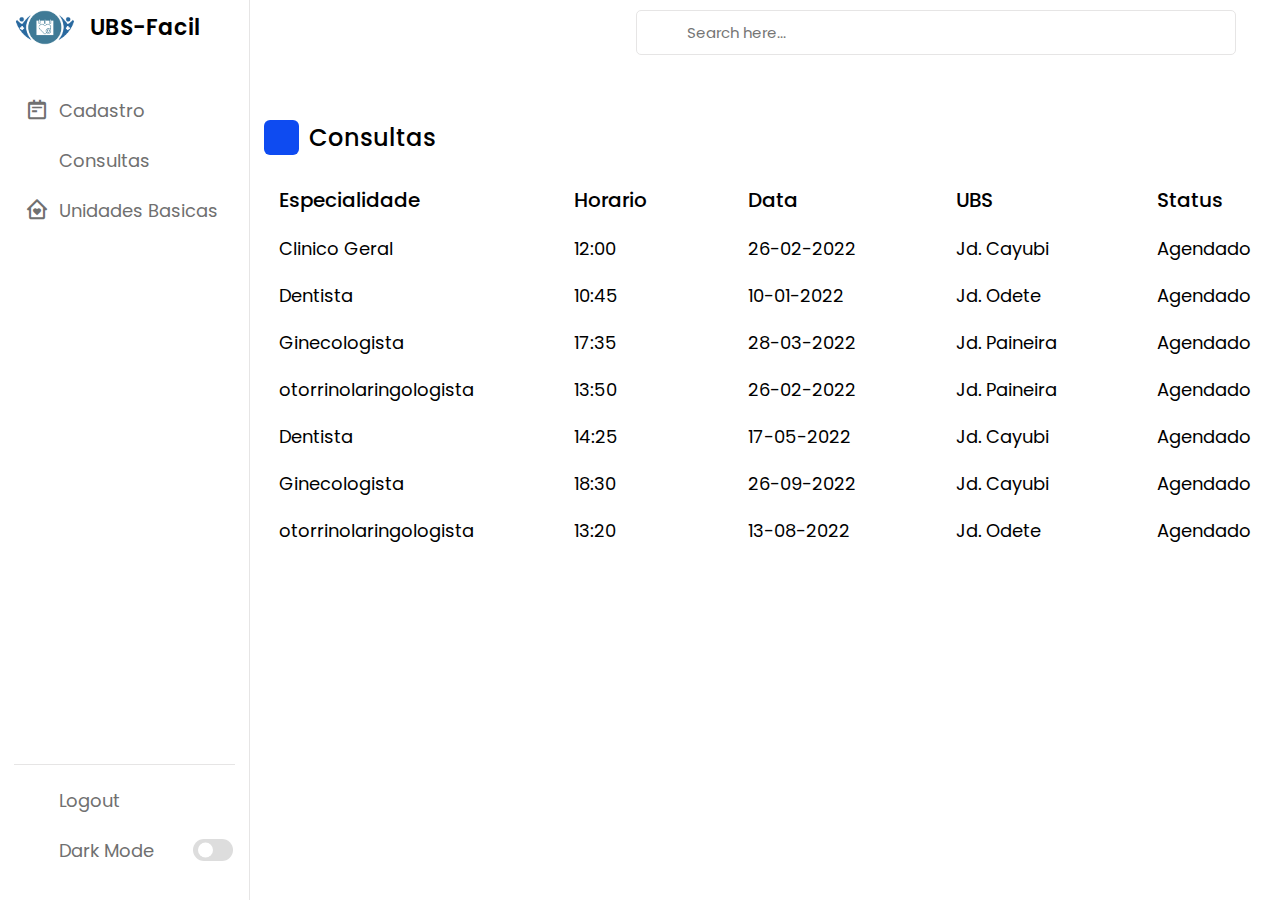
<file: src/pages/gerente_main/index.html>
<!DOCTYPE html>

<html lang="en">

<head>
    <meta charset="UTF-8">
    <meta http-equiv="X-UA-Compatible" content="IE=edge">
    <meta name="viewport" content="width=device-width, initial-scale=1.0">

    <link rel="stylesheet" href="index.css">

    <link href='https://unpkg.com/boxicons@2.1.2/css/boxicons.min.css' rel='stylesheet'>

    <link href="https://cdn.jsdelivr.net/npm/bootstrap@5.1.3/dist/css/bootstrap.min.css" rel="stylesheet"
        integrity="sha384-1BmE4kWBq78iYhFldvKuhfTAU6auU8tT94WrHftjDbrCEXSU1oBoqyl2QvZ6jIW3" crossorigin="anonymous">
    <link rel="stylesheet" href="https://unicons.iconscout.com/release/v4.0.0/css/line.css">


</head>

<body>
    <nav>
        <div class="logo-name">
            <div class="logo-image">
                <img src="../../resources/geral/logo.png" alt="">
            </div>

            <span class="logo_name">UBS-Facil</span>
        </div>

        <div class="menu-items">
            <ul class="nav-links">
                <li><a id="meuperfil" href="#">
                    <i class='bx bx-notepad'></i>
                        <span class="link-name">Cadastro</span>
                </a></li>
                <li><a id="consultas" href="#">
                        <i class="uil uil-files-landscapes"></i>
                        <span class="link-name">Consultas</span>
                </a></li>
                <li><a id="agendamento" href="#">
                    <i class='bx bx-home-heart'></i>
                        <span class="link-name">Unidades Basicas</span>
                </a></li>
            </ul>

            <ul class="logout-mode">
                <li><a href="#">
                        <i class="uil uil-signout"></i>
                        <span class="link-name">Logout</span>
                    </a></li>

                <li class="mode">
                    <a href="#">
                        <i class="uil uil-moon"></i>
                        <span class="link-name">Dark Mode</span>
                    </a>

                    <div class="mode-toggle">
                        <span class="switch"></span>
                    </div>
                </li>
            </ul>
        </div>
    </nav>

    <section class="dashboard">
        <div class="top">
            <i class="uil uil-bars sidebar-toggle"></i>

            <div class="search-box">
                <i class="uil uil-search"></i>
                <input type="text" placeholder="Search here...">
            </div>

        </div>


        <div  id="content_consultas" class="dash-content">

            <div class="activity">
                <div class="title">
                    <i class="uil uil-clock-three"></i>
                    <span class="text">Consultas</span>
                </div>

                <div class="activity-data">
                    <div class="data names">
                        <span class="data-title">Especialidade</span>
                        <span class="data-list">Clinico Geral</span>
                        <span class="data-list">Dentista</span>
                        <span class="data-list">Ginecologista</span>
                        <span class="data-list">otorrinolaringologista</span>
                        <span class="data-list">Dentista</span>
                        <span class="data-list">Ginecologista</span>
                        <span class="data-list">otorrinolaringologista</span>
                    </div>
                    <div class="data email">
                        <span class="data-title">Horario</span>
                        <span class="data-list">12:00</span>
                        <span class="data-list">10:45</span>
                        <span class="data-list">17:35</span>
                        <span class="data-list">13:50</span>
                        <span class="data-list">14:25</span>
                        <span class="data-list">18:30</span>
                        <span class="data-list">13:20</span>

                    </div>
                    <div class="data joined">
                        <span class="data-title">Data</span>
                        <span class="data-list">26-02-2022</span>
                        <span class="data-list">10-01-2022</span>
                        <span class="data-list">28-03-2022</span>
                        <span class="data-list">26-02-2022</span>
                        <span class="data-list">17-05-2022</span>
                        <span class="data-list">26-09-2022</span>
                        <span class="data-list">13-08-2022</span>

                    </div>
                    <div class="data type">
                        <span class="data-title">UBS</span>
                        <span class="data-list">Jd. Cayubi</span>
                        <span class="data-list">Jd. Odete</span>
                        <span class="data-list">Jd. Paineira</span>
                        <span class="data-list">Jd. Paineira</span>
                        <span class="data-list">Jd. Cayubi</span>
                        <span class="data-list">Jd. Cayubi</span>
                        <span class="data-list">Jd. Odete</span>
                    </div>
                    <div class="data status">
                        <span class="data-title">Status</span>
                        <span class="data-list">Agendado</span>
                        <span class="data-list">Agendado</span>
                        <span class="data-list">Agendado</span>
                        <span class="data-list">Agendado</span>
                        <span class="data-list">Agendado</span>
                        <span class="data-list">Agendado</span>
                        <span class="data-list">Agendado</span>
                    </div>
                </div>
            </div>
        </div>

        <div style="display:none;" id="my_profile" class="dash-content">
            <div class="contain">
                <div>
                    <form class="row g-3">
                        <div class="col-md-6">
                            <label for="inputEmail4" class="form-label">Nome</label>
                            <input type="text" class="form-control" id="nome">
                        </div>
                        <div class="col-md-6">
                            <label for="inputPassword4" class="form-label">Email</label>
                            <input type="email" class="form-control" placeholder="seu@email.com" id="email">
                        </div>
                        <div class="col-md-2">
                            <label for="inputPassword4" class="form-label">RG</label>
                            <input type="text" class="form-control" placeholder="28.579.944-7" id="rg">
                        </div>
                        <div class="col-md-2">
                            <label for="inputPassword4" class="form-label">Órgão Exped.:</label>
                            <input type="text" class="form-control" id="orgao_Exped">
                        </div>
                        <div class="col-md-2">
                            <label for="inputPassword4" class="form-label">CPF</label>
                            <input type="text" class="form-control" placeholder="072.285.850-70" id="CPF">
                        </div>
                        <div class="col-md-2">
                            <label for="inputPassword4" class="form-label">N° Cartão SUS:</label>
                            <input type="text" class="form-control" placeholder="251614964420002" id="sus">
                        </div>
                        <div class="col-md-4">
                            <label for="inputPassword4" class="form-label">Data de Nascimento:</label>
                            <input type="date" class="form-control" id="nascimento">
                        </div>

                        <div class="col-md-4">
                            <label for="sexo" class="form-label">Sexo</label>
                            <select id="sexo" class="form-select">
                                <option selected>Homem Cisgenero</option>
                                <option>Homem Transgenero</option>
                                <option>Mulher Cisgenero</option>
                                <option>Mulher Transgenero</option>
                            </select>
                        </div>
                        <div class="col-md-4">
                            <label for="inputPassword4" class="form-label"> Telefone:</label>
                            <input type="text" class="form-control" placeholder="(11) 93162-5157" id="telefone">
                        </div>
                        <div class="col-6">
                            <label for="inputAddress" class="form-label">Endereço</label>
                            <input type="text" class="form-control" id="inputAddress" placeholder="Rua Olavo Bilac">
                        </div>
                        <div class="col-3">
                            <label for="inputAddress" class="form-label">Nº</label>
                            <input type="text" class="form-control" id="inputAddressNumber" placeholder="217">
                        </div>
                        <div class="col-md-3">
                            <label for="inputCity" class="form-label">Cidade</label>
                            <input type="text" class="form-control" id="inputCity">
                        </div>
                        <div class="col-md-3">
                            <label for="inputCity" class="form-label">Bairro</label>
                            <input type="text" class="form-control" id="inputBairro">
                        </div>
                        <div class="col-md-4">
                            <label for="inputState" class="form-label">Estado</label>
                            <select id="inputState" class="form-select">
                                <option selected value="AC">Acre</option>
                                <option value="AL">Alagoas</option>
                                <option value="AP">Amapá</option>
                                <option value="AM">Amazonas</option>
                                <option value="BA">Bahia</option>
                                <option value="CE">Ceará</option>
                                <option value="DF">Distrito Federal</option>
                                <option value="ES">Espírito Santo</option>
                                <option value="GO">Goiás</option>
                                <option value="MA">Maranhão</option>
                                <option value="MT">Mato Grosso</option>
                                <option value="MS">Mato Grosso do Sul</option>
                                <option value="MG">Minas Gerais</option>
                                <option value="PA">Pará</option>
                                <option value="PB">Paraíba</option>
                                <option value="PR">Paraná</option>
                                <option value="PE">Pernambuco</option>
                                <option value="PI">Piauí</option>
                                <option value="RJ">Rio de Janeiro</option>
                                <option value="RN">Rio Grande do Norte</option>
                                <option value="RS">Rio Grande do Sul</option>
                                <option value="RO">Rondônia</option>
                                <option value="RR">Roraima</option>
                                <option value="SC">Santa Catarina</option>
                                <option value="SP">São Paulo</option>
                                <option value="SE">Sergipe</option>
                                <option value="TO">Tocantins</option>
                                <option value="EX">Estrangeiro</option>
                            </select>
                        </div>
                        <div class="col-md-2">
                            <label for="inputZip" class="form-label">Cep</label>
                            <input type="text" class="form-control" placeholder="17047-585" id="inputCEP">
                        </div>
                        <div class="col-12">
                            <button type="submit" class="btn btn-primary">Salvar</button>
                            <button id="change_pass" class="btn btn-primary">Alterar Senha</button>
                        </div>
                        <div class="col-md-3">
                            <label for="inputCity" class="form-label">Senha Antiga</label>
                            <input type="text" class="form-control" id="inputCity">
                        </div>
                        <div class="col-md-3">
                            <label for="inputCity" class="form-label">Nova Senha</label>
                            <input type="text" class="form-control" id="newPass">
                        </div>
                        <div class="col-md-3">
                            <label for="inputCity" class="form-label">Confirmar Senha</label>
                            <input type="text" class="form-control" id="newPass">
                        </div>
                    </form>
                </div>
            </div>
        </div>

        <div style="display:none;" id="content_agendamento" class="dash-content">
            <div class="contain">
                <div class="col-md-12">
                    <label for="especialidade" class="form-label">Selecione a especialidade:</label>
                    <select id="especialidade" class="form-select">
                        <option selected>Select</option>
                        <option>...</option>
                    </select>
                </div>
                <div class="col-md-12">
                    <label for="ubs" class="form-label">UBS Disponiveis:</label>
                    <select id="ubs" class="form-select">
                        <option selected>Select</option>
                        <option>...</option>
                    </select>
                </div>
                <div class="col-md-12">
                    <label for="data_agendamento" class="form-label">Data:</label>
                    <input type="date" class="form-control" id="data_agendamento">
                </div>
                <div class="col-md-12">
                    <label for="hora" class="form-label">Selecione o Horario:</label>
                    <select id="hora" class="form-select">
                        <option selected>Select</option>
                        <option>...</option>
                    </select>
                </div>
                <div class="col-12">
                    <button id="agendar" class="btn btn-primary">Agendar</button>
                </div>
            </div>
        </div>

    </section>


    <script src="index.js"></script>
</body>

</html>
</file>
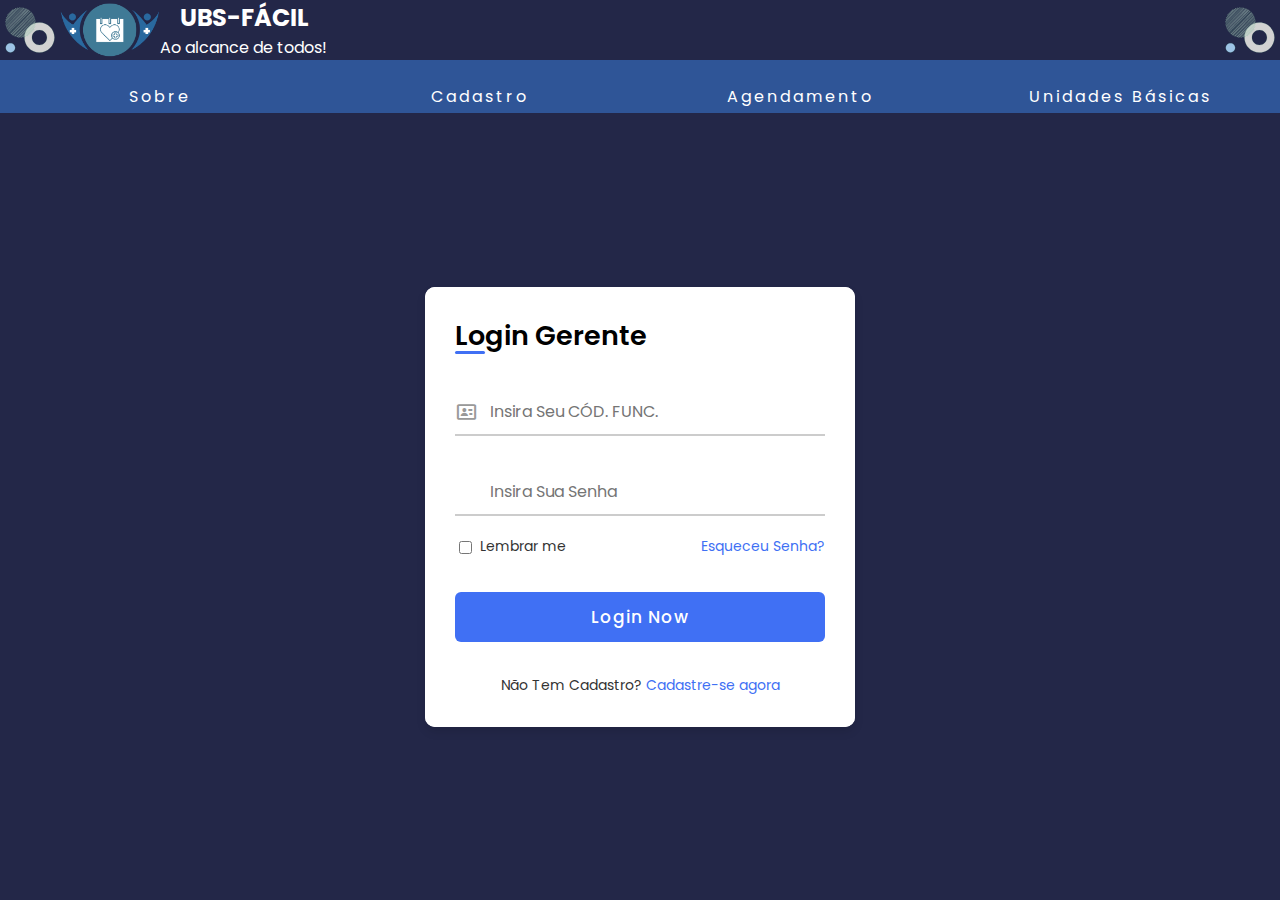
<file: src/pages/login_gerente/index.html>
<!DOCTYPE html>

<html lang="en">

<head>
    <meta charset="UTF-8">
    <meta http-equiv="X-UA-Compatible" content="IE=edge">
    <meta name="viewport" content="width=device-width, initial-scale=1.0">


    <link rel="stylesheet" href="https://unicons.iconscout.com/release/v4.0.0/css/line.css">
    <link href='https://unpkg.com/boxicons@2.1.2/css/boxicons.min.css' rel='stylesheet'>


    <link rel="stylesheet" href="index.css">


</head>

<body>
    <div class="header">
        <div class="logo_text">
            <img class="Decoration" id="left" src="../../resources/geral/imgCima.svg" alt="left">
            <img class="logo" src="../../resources/geral/logo.png" alt="Logo">
            <div class="text">
                <h2>UBS-FÁCIL</h2>
                <p>Ao alcance de todos!</p>
            </div>

            <img class="Decoration" id="right" src="../../resources/geral/imgCima.svg" alt="right">
        </div>
        <div class="nav_bar">
            <nav>
                <div class="nav-content">
                    <ul class="nav-links">
                        <li><a href="#">Sobre</a></li>
                        <li><a href="#">Cadastro</a></li>
                        <li><a href="#">Agendamento</a></li>
                        <li><a href="#">Unidades Básicas</a></li>
                    </ul>
                </div>
            </nav>
        </div>
    </div>
    <div class="body">
        <div class="container">
            <div class="forms">
                <div class="form login">
                    <span class="title">Login Gerente</span>

                    <form action="#">
                        <div class="input-field">
                            <input type="text" placeholder="Insira Seu CÓD. FUNC." required>
                            <i class='bx bx-id-card'></i>
                        </div>
                        <div class="input-field">
                            <input type="password" class="password" placeholder="Insira Sua Senha" required>
                            <i class="uil uil-lock icon"></i>
                            <i class="uil uil-eye-slash showHidePw"></i>
                        </div>

                        <div class="checkbox-text">
                            <div class="checkbox-content">
                                <input type="checkbox" id="logCheck">
                                <label for="logCheck" class="text">Lembrar me</label>
                            </div>

                            <a href="#" id="esqueceu_senha" class="text">Esqueceu Senha?</a>
                        </div>

                        <div class="input-field button">
                            <input type="button" value="Login Now">
                        </div>
                    </form>

                    <div class="login-signup">
                        <span class="text">Não Tem Cadastro?
                            <a href="#" class="text signup-link">Cadastre-se agora</a>
                        </span>
                    </div>
                </div>
                <div class="form signup">
                    <span class="title">Registration</span>

                    <form action="#">
                        <div class="input-field">
                            <input type="text" placeholder="Enter your name" required>
                            <i class="uil uil-user"></i>
                        </div>
                        <div class="input-field">
                            <input type="text" placeholder="Enter your email" required>
                            <i class="uil uil-envelope icon"></i>
                        </div>
                        <div class="input-field">
                            <input type="password" class="password" placeholder="Create a password" required>
                            <i class="uil uil-lock icon"></i>
                        </div>
                        <div class="input-field">
                            <input type="password" class="password" placeholder="Confirm a password" required>
                            <i class="uil uil-lock icon"></i>
                            <i class="uil uil-eye-slash showHidePw"></i>
                        </div>

                        <div class="checkbox-text">
                            <div class="checkbox-content">
                                <input type="checkbox" id="sigCheck">
                                <label for="sigCheck" class="text">Remember me</label>
                            </div>

                            <a href="#" class="text">Forgot password?</a>
                        </div>

                        <div class="input-field button">
                            <input type="button" value="Login Now">
                        </div>
                    </form>

                    <div class="login-signup">
                        <span class="text">Not a member?
                            <a href="#" class="text login-link">Signup now</a>
                        </span>
                    </div>
                </div>
            </div>
        </div>
    </div>









    <div id="modal_forgotPassword" class="modal_container">
        <div class="modal">
            <div style="display:flex; justify-content: space-around;">
                <h3>Esqueci a Senha</h3>
                <i id="close"class='bx bx-x'></i>
            </div>
            
            <form action="#">
                <div class="field">
                    <input type="text" required>
                    <label>CÓD. FUNC.</label>
                </div>
                <div class="field">
                    <input type="text" required>
                    <label>Email</label>
                </div>
                <div class="field">
                    <input type="submit" value="Enviar">
                </div>
            </form>

        </div>
    </div>

    <script src="index.js"></script>

</body>

</html>
</file>
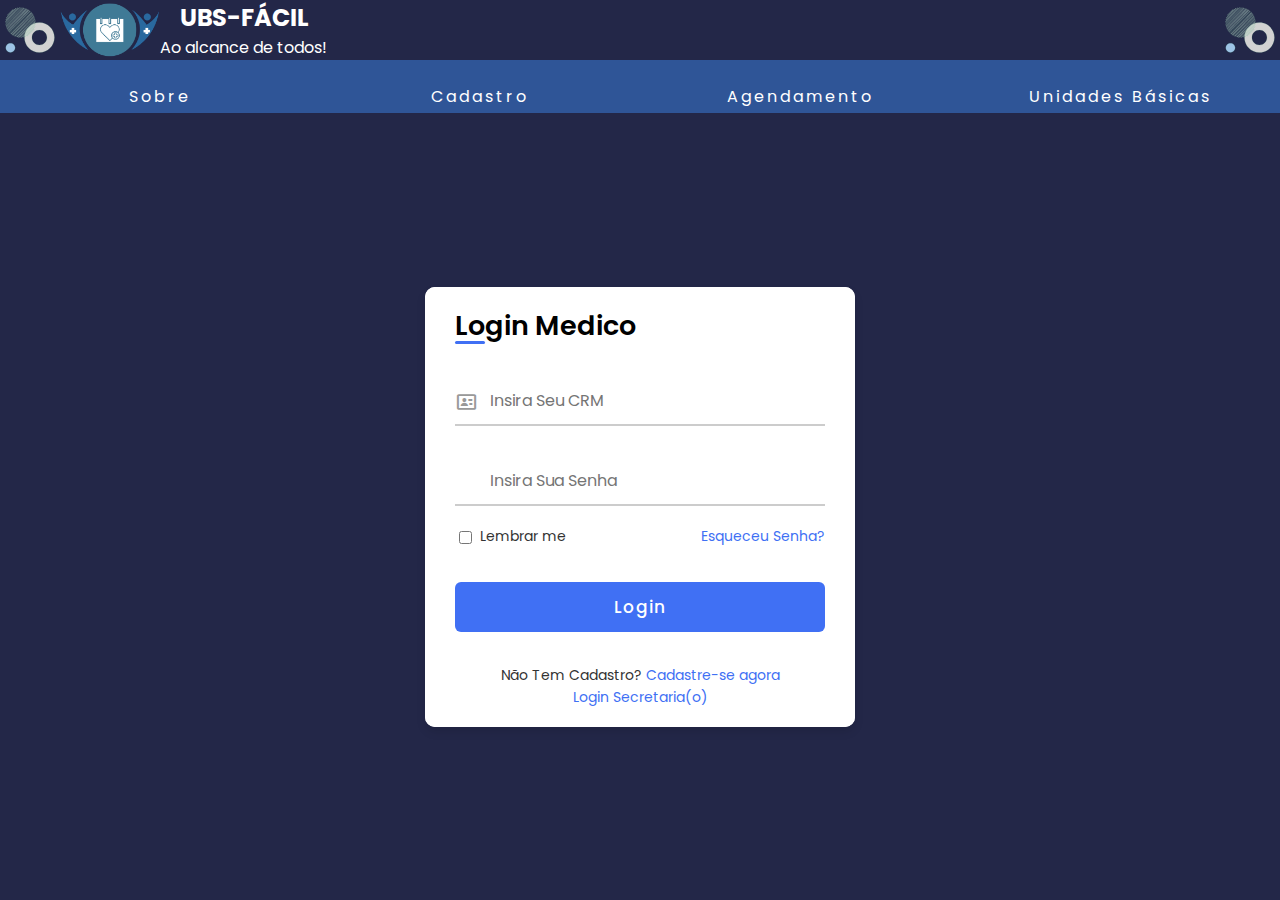
<file: src/pages/login_medico/index.html>
<!DOCTYPE html>

<html lang="en">

<head>
    <meta charset="UTF-8">
    <meta http-equiv="X-UA-Compatible" content="IE=edge">
    <meta name="viewport" content="width=device-width, initial-scale=1.0">


    <link rel="stylesheet" href="https://unicons.iconscout.com/release/v4.0.0/css/line.css">
    <link href='https://unpkg.com/boxicons@2.1.2/css/boxicons.min.css' rel='stylesheet'>


    <link rel="stylesheet" href="index.css">


</head>

<body>
    <div class="header">
        <div class="logo_text">
            <img class="Decoration" id="left" src="../../resources/geral/imgCima.svg" alt="left">
            <img class="logo" src="../../resources/geral/logo.png" alt="Logo">
            <div class="text">
                <h2>UBS-FÁCIL</h2>
                <p>Ao alcance de todos!</p>
            </div>

            <img class="Decoration" id="right" src="../../resources/geral/imgCima.svg" alt="right">
        </div>
        <div class="nav_bar">
            <nav>
                <div class="nav-content">
                    <ul class="nav-links">
                        <li><a href="#">Sobre</a></li>
                        <li><a href="#">Cadastro</a></li>
                        <li><a href="#">Agendamento</a></li>
                        <li><a href="#">Unidades Básicas</a></li>
                    </ul>
                </div>
            </nav>
        </div>
    </div>
    <div class="body">
        <div class="container">
            <div class="forms">
                <div class="form login">
                    <span class="title">Login Medico</span>
                    <form action="#">
                        <div class="input-field">
                            <input type="text" placeholder="Insira Seu CRM" required>
                            <i class='bx bx-id-card'></i>
                        </div>
                        <div class="input-field">
                            <input type="password" class="password" placeholder="Insira Sua Senha" required>
                            <i class="uil uil-lock icon"></i>
                            <i class="uil uil-eye-slash showHidePw"></i>
                        </div>

                        <div class="checkbox-text">
                            <div class="checkbox-content">
                                <input type="checkbox" id="logCheck">
                                <label for="logCheck" class="text">Lembrar me</label>
                            </div>

                            <a href="#" onclick="abrirModal('Digite Seu CRM')" class="text">Esqueceu Senha?</a>
                            
                        </div>

                        <div class="input-field button">
                            <input type="button" value="Login">
                        </div>
                    </form>

                    <div class="login-signup">
                        <span class="text">Não Tem Cadastro?
                            <a href="#" class="text signup-link">Cadastre-se agora</a>
                            <a href="#" id="secretary" class="text login-link change">Login Secretaria(o)</a>
                        </span>
                    </div>
                </div>
                <div class="form signup">
                    <span class="title">Login Secretaria(o)</span>
                    

                    <form action="#">
                        <div class="input-field">
                            <input type="text" placeholder="Insira Seu CÓD. FUNC." required>
                            <i class='bx bx-id-card'></i>
                        </div>
                        <div class="input-field">
                            <input type="password" class="password" placeholder="Insira Sua Senha" required>
                            <i class="uil uil-lock icon"></i>
                            <i class="uil uil-eye-slash showHidePw"></i>
                        </div>

                        <div class="checkbox-text">
                            <div class="checkbox-content">
                                <input type="checkbox" id="logCheck">
                                <label for="logCheck" class="text">Lembrar me</label>
                            </div>

                            <a href="#" onclick="abrirModal('Digite Seu CÓD. FUNC.')" class="text">Esqueceu Senha?</a>
                        </div>

                        <div class="input-field button">
                            <input type="button" value="Login">
                        </div>
                    </form>

                    <div class="login-signup">
                        <span class="text">Não Tem Cadastro?
                            <a href="#" class="text login-link">Cadastre-se agora</a>
                        </span>
                            <a href="#" id="medic" class="text login-link change">Login Medico(a)</a>
                    </div>
                </div>
            </div>
        </div>
    </div>




    <div id="modal_forgotPassword" class="modal_container">
        <div class="modal">
            <div style="display:flex; justify-content: space-around;">
                <h3>Esqueci a Senha</h3>
                <i id="close"class='bx bx-x'></i>
            </div>
            
            <form action="#">
                <div class="field">
                    <input type="text" required>
                    <label id="change"></label>
                </div>
                <div class="field">
                    <input type="text" required>
                    <label>Email</label>
                </div>
                <div class="field">
                    <input type="submit" value="Enviar">
                </div>
            </form>

        </div>
    </div>







    <script src="index.js"></script>

</body>

</html>
</file>
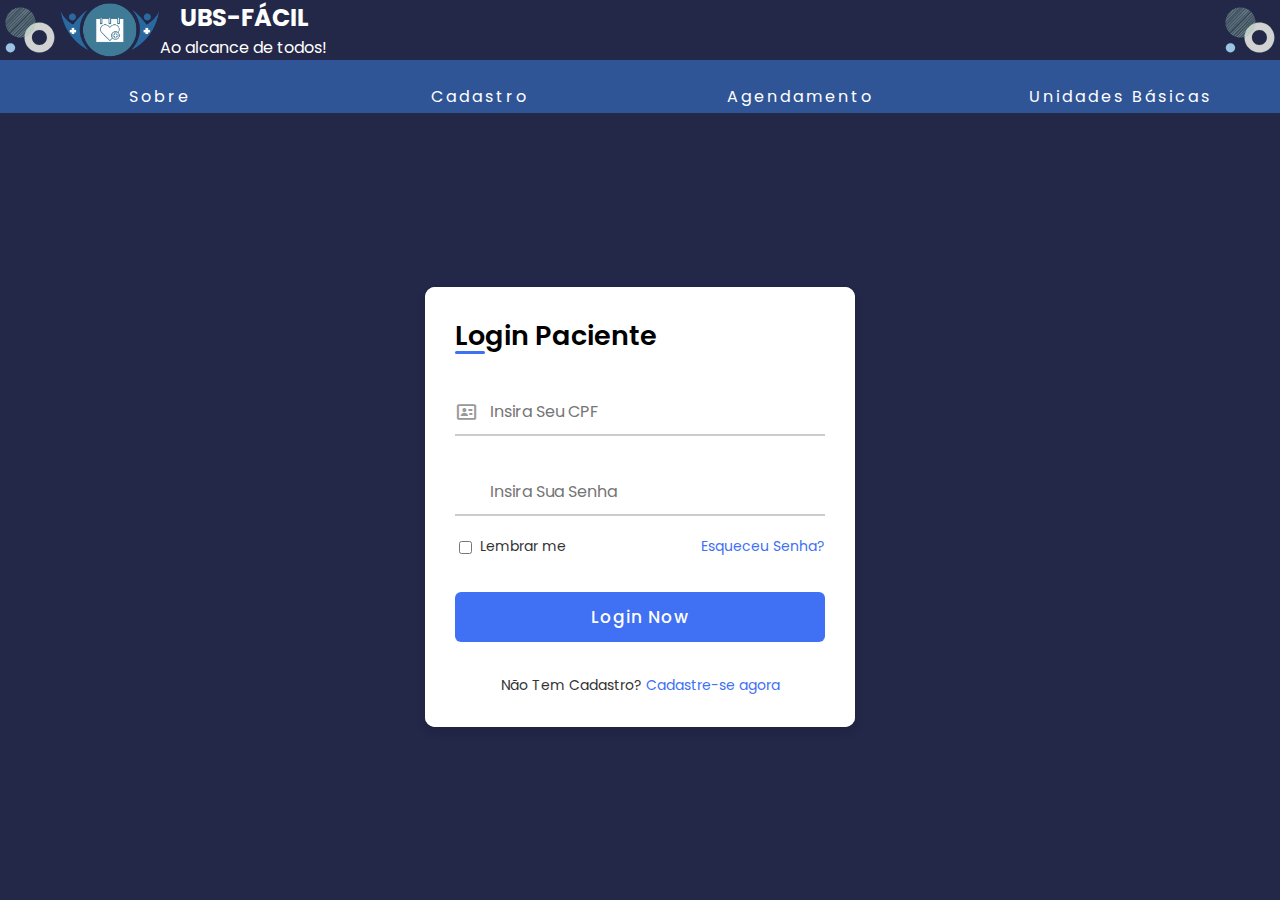
<file: src/pages/login_paciente/index.html>
<!DOCTYPE html>

<html lang="en">

<head>
    <meta charset="UTF-8">
    <meta http-equiv="X-UA-Compatible" content="IE=edge">
    <meta name="viewport" content="width=device-width, initial-scale=1.0">


    <link rel="stylesheet" href="https://unicons.iconscout.com/release/v4.0.0/css/line.css">
    <link href='https://unpkg.com/boxicons@2.1.2/css/boxicons.min.css' rel='stylesheet'>


    <link rel="stylesheet" href="index.css">


</head>

<body>
    <div class="header">
        <div class="logo_text">
            <img class="Decoration" id="left" src="../../resources/geral/imgCima.svg" alt="left">
            <img class="logo" src="../../resources/geral/logo.png" alt="Logo">
            <div class="text">
                <h2>UBS-FÁCIL</h2>
                <p>Ao alcance de todos!</p>
            </div>

            <img class="Decoration" id="right" src="../../resources/geral/imgCima.svg" alt="right">
        </div>
        <div class="nav_bar">
            <nav>
                <div class="nav-content">
                    <ul class="nav-links">
                        <li><a href="#">Sobre</a></li>
                        <li><a href="#">Cadastro</a></li>
                        <li><a href="#">Agendamento</a></li>
                        <li><a href="#">Unidades Básicas</a></li>
                    </ul>
                </div>
            </nav>
        </div>
    </div>
    <div class="body">
        <div class="container">
            <div class="forms">
                <div class="form login">
                    <span class="title">Login Paciente</span>

                    <form action="#">
                        <div class="input-field">
                            <input type="text" placeholder="Insira Seu CPF" required>
                            <i class='bx bx-id-card'></i>
                        </div>
                        <div class="input-field">
                            <input type="password" class="password" placeholder="Insira Sua Senha" required>
                            <i class="uil uil-lock icon"></i>
                            <i class="uil uil-eye-slash showHidePw"></i>
                        </div>

                        <div class="checkbox-text">
                            <div class="checkbox-content">
                                <input type="checkbox" id="logCheck">
                                <label for="logCheck" class="text">Lembrar me</label>
                            </div>

                            <a href="#" id="esqueceu_senha" class="text">Esqueceu Senha?</a>
                        </div>

                        <div class="input-field button">
                            <input type="button" value="Login Now">
                        </div>
                    </form>

                    <div class="login-signup">
                        <span class="text">Não Tem Cadastro?
                            <a href="#" class="text signup-link">Cadastre-se agora</a>
                        </span>
                    </div>
                </div>


                <div class="login-signup">
                    <span class="text">Not a member?
                        <a href="#" class="text login-link">Signup now</a>
                    </span>
                </div>
            </div>
        </div>
    </div>

    </div>


    <div id="modal_forgotPassword" class="modal_container">
        <div class="modal">
            <div style="display:flex; justify-content: space-around;">
                <h3>Esqueci a Senha</h3>
                <i id="close" class='bx bx-x'></i>
            </div>

            <form action="#">
                <div class="field">
                    <input type="text" required>
                    <label>CPF.</label>
                </div>
                <div class="field">
                    <input type="text" required>
                    <label>Email</label>
                </div>
                <div class="field">
                    <input type="submit" value="Enviar">
                </div>
            </form>

        </div>
    </div>





    <script src="index.js"></script>

</body>

</html>
</file>
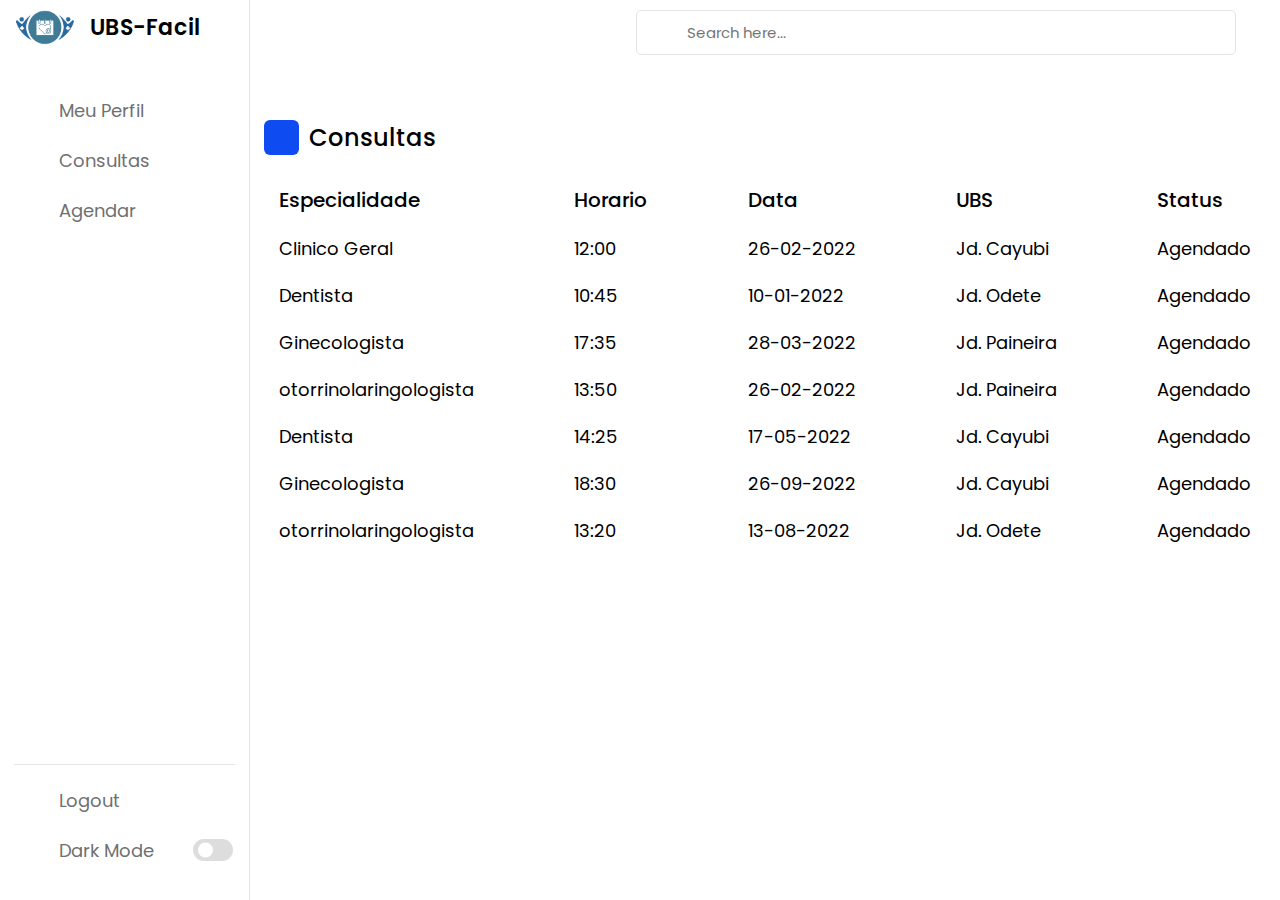
<file: src/pages/paciente_main/index.html>
<!DOCTYPE html>

<html lang="en">

<head>
    <meta charset="UTF-8">
    <meta http-equiv="X-UA-Compatible" content="IE=edge">
    <meta name="viewport" content="width=device-width, initial-scale=1.0">

    <link rel="stylesheet" href="index.css">


    <link href="https://cdn.jsdelivr.net/npm/bootstrap@5.1.3/dist/css/bootstrap.min.css" rel="stylesheet"
        integrity="sha384-1BmE4kWBq78iYhFldvKuhfTAU6auU8tT94WrHftjDbrCEXSU1oBoqyl2QvZ6jIW3" crossorigin="anonymous">
    <link rel="stylesheet" href="https://unicons.iconscout.com/release/v4.0.0/css/line.css">


</head>

<body>
    <nav>
        <div class="logo-name">
            <div class="logo-image">
                <img src="../../resources/geral/logo.png" alt="">
            </div>

            <span class="logo_name">UBS-Facil</span>
        </div>

        <div class="menu-items">
            <ul class="nav-links">
                <li><a id="meuperfil" href="#">
                        <i class="uil uil-estate"></i>
                        <span class="link-name">Meu Perfil</span>
                </a></li>
                <li><a id="consultas" href="#">
                        <i class="uil uil-files-landscapes"></i>
                        <span class="link-name">Consultas</span>
                </a></li>
                <li><a id="agendamento" href="#">
                        <i class="uil uil-clock-three"></i>
                        <span class="link-name">Agendar</span>
                </a></li>
            </ul>

            <ul class="logout-mode">
                <li><a href="#">
                        <i class="uil uil-signout"></i>
                        <span class="link-name">Logout</span>
                    </a></li>

                <li class="mode">
                    <a href="#">
                        <i class="uil uil-moon"></i>
                        <span class="link-name">Dark Mode</span>
                    </a>

                    <div class="mode-toggle">
                        <span class="switch"></span>
                    </div>
                </li>
            </ul>
        </div>
    </nav>

    <section class="dashboard">
        <div class="top">
            <i class="uil uil-bars sidebar-toggle"></i>

            <div class="search-box">
                <i class="uil uil-search"></i>
                <input type="text" placeholder="Search here...">
            </div>

        </div>


        <div  id="content_consultas" class="dash-content">

            <div class="activity">
                <div class="title">
                    <i class="uil uil-clock-three"></i>
                    <span class="text">Consultas</span>
                </div>

                <div class="activity-data">
                    <div class="data names">
                        <span class="data-title">Especialidade</span>
                        <span class="data-list">Clinico Geral</span>
                        <span class="data-list">Dentista</span>
                        <span class="data-list">Ginecologista</span>
                        <span class="data-list">otorrinolaringologista</span>
                        <span class="data-list">Dentista</span>
                        <span class="data-list">Ginecologista</span>
                        <span class="data-list">otorrinolaringologista</span>
                    </div>
                    <div class="data email">
                        <span class="data-title">Horario</span>
                        <span class="data-list">12:00</span>
                        <span class="data-list">10:45</span>
                        <span class="data-list">17:35</span>
                        <span class="data-list">13:50</span>
                        <span class="data-list">14:25</span>
                        <span class="data-list">18:30</span>
                        <span class="data-list">13:20</span>

                    </div>
                    <div class="data joined">
                        <span class="data-title">Data</span>
                        <span class="data-list">26-02-2022</span>
                        <span class="data-list">10-01-2022</span>
                        <span class="data-list">28-03-2022</span>
                        <span class="data-list">26-02-2022</span>
                        <span class="data-list">17-05-2022</span>
                        <span class="data-list">26-09-2022</span>
                        <span class="data-list">13-08-2022</span>

                    </div>
                    <div class="data type">
                        <span class="data-title">UBS</span>
                        <span class="data-list">Jd. Cayubi</span>
                        <span class="data-list">Jd. Odete</span>
                        <span class="data-list">Jd. Paineira</span>
                        <span class="data-list">Jd. Paineira</span>
                        <span class="data-list">Jd. Cayubi</span>
                        <span class="data-list">Jd. Cayubi</span>
                        <span class="data-list">Jd. Odete</span>
                    </div>
                    <div class="data status">
                        <span class="data-title">Status</span>
                        <span class="data-list">Agendado</span>
                        <span class="data-list">Agendado</span>
                        <span class="data-list">Agendado</span>
                        <span class="data-list">Agendado</span>
                        <span class="data-list">Agendado</span>
                        <span class="data-list">Agendado</span>
                        <span class="data-list">Agendado</span>
                    </div>
                </div>
            </div>
        </div>

        <div style="display:none;" id="my_profile" class="dash-content">
            <div class="contain">
                <div>
                    <form class="row g-3">
                        <div class="col-md-6">
                            <label for="inputEmail4" class="form-label">Nome</label>
                            <input type="text" class="form-control" id="nome">
                        </div>
                        <div class="col-md-6">
                            <label for="inputPassword4" class="form-label">Email</label>
                            <input type="email" class="form-control" placeholder="seu@email.com" id="email">
                        </div>
                        <div class="col-md-2">
                            <label for="inputPassword4" class="form-label">RG</label>
                            <input type="text" class="form-control" placeholder="28.579.944-7" id="rg">
                        </div>
                        <div class="col-md-2">
                            <label for="inputPassword4" class="form-label">Órgão Exped.:</label>
                            <input type="text" class="form-control" id="orgao_Exped">
                        </div>
                        <div class="col-md-2">
                            <label for="inputPassword4" class="form-label">CPF</label>
                            <input type="text" class="form-control" placeholder="072.285.850-70" id="CPF">
                        </div>
                        <div class="col-md-2">
                            <label for="inputPassword4" class="form-label">N° Cartão SUS:</label>
                            <input type="text" class="form-control" placeholder="251614964420002" id="sus">
                        </div>
                        <div class="col-md-4">
                            <label for="inputPassword4" class="form-label">Data de Nascimento:</label>
                            <input type="date" class="form-control" id="nascimento">
                        </div>

                        <div class="col-md-4">
                            <label for="sexo" class="form-label">Sexo</label>
                            <select id="sexo" class="form-select">
                                <option selected>Homem Cisgenero</option>
                                <option>Homem Transgenero</option>
                                <option>Mulher Cisgenero</option>
                                <option>Mulher Transgenero</option>
                            </select>
                        </div>
                        <div class="col-md-4">
                            <label for="inputPassword4" class="form-label"> Telefone:</label>
                            <input type="text" class="form-control" placeholder="(11) 93162-5157" id="telefone">
                        </div>
                        <div class="col-6">
                            <label for="inputAddress" class="form-label">Endereço</label>
                            <input type="text" class="form-control" id="inputAddress" placeholder="Rua Olavo Bilac">
                        </div>
                        <div class="col-3">
                            <label for="inputAddress" class="form-label">Nº</label>
                            <input type="text" class="form-control" id="inputAddressNumber" placeholder="217">
                        </div>
                        <div class="col-md-3">
                            <label for="inputCity" class="form-label">Cidade</label>
                            <input type="text" class="form-control" id="inputCity">
                        </div>
                        <div class="col-md-3">
                            <label for="inputCity" class="form-label">Bairro</label>
                            <input type="text" class="form-control" id="inputBairro">
                        </div>
                        <div class="col-md-4">
                            <label for="inputState" class="form-label">Estado</label>
                            <select id="inputState" class="form-select">
                                <option selected value="AC">Acre</option>
                                <option value="AL">Alagoas</option>
                                <option value="AP">Amapá</option>
                                <option value="AM">Amazonas</option>
                                <option value="BA">Bahia</option>
                                <option value="CE">Ceará</option>
                                <option value="DF">Distrito Federal</option>
                                <option value="ES">Espírito Santo</option>
                                <option value="GO">Goiás</option>
                                <option value="MA">Maranhão</option>
                                <option value="MT">Mato Grosso</option>
                                <option value="MS">Mato Grosso do Sul</option>
                                <option value="MG">Minas Gerais</option>
                                <option value="PA">Pará</option>
                                <option value="PB">Paraíba</option>
                                <option value="PR">Paraná</option>
                                <option value="PE">Pernambuco</option>
                                <option value="PI">Piauí</option>
                                <option value="RJ">Rio de Janeiro</option>
                                <option value="RN">Rio Grande do Norte</option>
                                <option value="RS">Rio Grande do Sul</option>
                                <option value="RO">Rondônia</option>
                                <option value="RR">Roraima</option>
                                <option value="SC">Santa Catarina</option>
                                <option value="SP">São Paulo</option>
                                <option value="SE">Sergipe</option>
                                <option value="TO">Tocantins</option>
                                <option value="EX">Estrangeiro</option>
                            </select>
                        </div>
                        <div class="col-md-2">
                            <label for="inputZip" class="form-label">Cep</label>
                            <input type="text" class="form-control" placeholder="17047-585" id="inputCEP">
                        </div>
                        <div class="col-12">
                            <button type="submit" class="btn btn-primary">Salvar</button>
                            <button id="change_pass" class="btn btn-primary">Alterar Senha</button>
                        </div>
                        <div class="col-md-3">
                            <label for="inputCity" class="form-label">Senha Antiga</label>
                            <input type="text" class="form-control" id="inputCity">
                        </div>
                        <div class="col-md-3">
                            <label for="inputCity" class="form-label">Nova Senha</label>
                            <input type="text" class="form-control" id="newPass">
                        </div>
                        <div class="col-md-3">
                            <label for="inputCity" class="form-label">Confirmar Senha</label>
                            <input type="text" class="form-control" id="newPass">
                        </div>
                    </form>
                </div>
            </div>
        </div>

        <div style="display:none;" id="content_agendamento" class="dash-content">
            <div class="contain">
                <div class="col-md-12">
                    <label for="especialidade" class="form-label">Selecione a especialidade:</label>
                    <select id="especialidade" class="form-select">
                        <option selected>Select</option>
                        <option>...</option>
                    </select>
                </div>
                <div class="col-md-12">
                    <label for="ubs" class="form-label">UBS Disponiveis:</label>
                    <select id="ubs" class="form-select">
                        <option selected>Select</option>
                        <option>...</option>
                    </select>
                </div>
                <div class="col-md-12">
                    <label for="data_agendamento" class="form-label">Data:</label>
                    <input type="date" class="form-control" id="data_agendamento">
                </div>
                <div class="col-md-12">
                    <label for="hora" class="form-label">Selecione o Horario:</label>
                    <select id="hora" class="form-select">
                        <option selected>Select</option>
                        <option>...</option>
                    </select>
                </div>
                <div class="col-12">
                    <button id="agendar" class="btn btn-primary">Agendar</button>
                </div>
            </div>
        </div>

    </section>


    <script src="index.js"></script>
</body>

</html>
</file>
<file: src/pages/gerente_main/index.css>
/* ===== Google Font Import - Poppins ===== */
@import url('https://fonts.googleapis.com/css2?family=Poppins:wght@200;300;400;500;600&display=swap');
*{
    margin: 0;
    padding: 0;
    box-sizing: border-box;
    font-family: 'Poppins', sans-serif;
}
ul{
    padding-left: 0 !important;
}

:root{
    /* ===== Colors ===== */
    --primary-color: #0E4BF1;
    --panel-color: #FFF;
    --text-color: #000;
    --black-light-color: #707070;
    --border-color: #e6e5e5;
    --toggle-color: #DDD;
    --box1-color: #4DA3FF;
    --box2-color: #FFE6AC;
    --box3-color: #E7D1FC;
    --title-icon-color: #fff;
    
    /* ====== Transition ====== */
    --tran-05: all 0.5s ease;
    --tran-03: all 0.3s ease;
    --tran-03: all 0.2s ease;
}

body{
    min-height: 100vh;
    background-color: var(--primary-color);
}
body.dark{
    --primary-color: #3A3B3C;
    --panel-color: #232748;
    --text-color: #CCC;
    --black-light-color: #CCC;
    --border-color: #4D4C4C;
    --toggle-color: #FFF;
    --box1-color: #3A3B3C;
    --box2-color: #3A3B3C;
    --box3-color: #3A3B3C;
    --title-icon-color: #CCC;
}
/* === Custom Scroll Bar CSS === */
::-webkit-scrollbar {
    width: 8px;
}
::-webkit-scrollbar-track {
    background: #f1f1f1;
}
::-webkit-scrollbar-thumb {
    background: var(--primary-color);
    border-radius: 12px;
    transition: all 0.3s ease;
}

::-webkit-scrollbar-thumb:hover {
    background: #0b3cc1;
}

body.dark::-webkit-scrollbar-thumb:hover,
body.dark .activity-data::-webkit-scrollbar-thumb:hover{
    background: #3A3B3C;
}

.form-label.dark{
    color: #fff;
}


nav{
    position: fixed;
    top: 0;
    left: 0;
    height: 100%;
    width: 250px;
    padding: 10px 14px;
    background-color: var(--panel-color);
    border-right: 1px solid var(--border-color);
    transition: var(--tran-05);
}
nav.close{
    width: 73px;
}
nav .logo-name{
    display: flex;
    align-items: center;
}
nav .logo-image{
    display: flex;
    justify-content: center;
    min-width: 45px;
}
nav .logo-image img{
    width: 62px;
    object-fit: cover;
    border-radius: 50%;
}

nav .logo-name .logo_name{
    font-size: 22px;
    font-weight: 600;
    color: var(--text-color);
    margin-left: 14px;
    transition: var(--tran-05);
}
nav.close .logo_name{
    opacity: 0;
    pointer-events: none;
}
nav .menu-items{
    margin-top: 40px;
    height: calc(100% - 90px);
    display: flex;
    flex-direction: column;
    justify-content: space-between;
}
.menu-items li{
    list-style: none;
}
.menu-items li a{
    display: flex;
    align-items: center;
    height: 50px;
    text-decoration: none;
    position: relative;
}
.nav-links li a:hover:before{
    content: "";
    position: absolute;
    left: -7px;
    height: 5px;
    width: 5px;
    border-radius: 50%;
    background-color: var(--primary-color);
}
body.dark li a:hover:before{
    background-color: var(--text-color);
}
.menu-items li a i{
    font-size: 24px;
    min-width: 45px;
    height: 100%;
    display: flex;
    align-items: center;
    justify-content: center;
    color: var(--black-light-color);
}
.menu-items li a .link-name{
    font-size: 18px;
    font-weight: 400;
    color: var(--black-light-color);    
    transition: var(--tran-05);
}
nav.close li a .link-name{
    opacity: 0;
    pointer-events: none;
}
.nav-links li a:hover i,
.nav-links li a:hover .link-name{
    color: var(--primary-color);
}
body.dark .nav-links li a:hover i,
body.dark .nav-links li a:hover .link-name{
    color: var(--text-color);
}
.menu-items .logout-mode{
    padding-top: 10px;
    border-top: 1px solid var(--border-color);
}
.menu-items .mode{
    display: flex;
    align-items: center;
    white-space: nowrap;
}
.menu-items .mode-toggle{
    position: absolute;
    right: 14px;
    height: 50px;
    min-width: 45px;
    display: flex;
    align-items: center;
    justify-content: center;
    cursor: pointer;
}
.mode-toggle .switch{
    position: relative;
    display: inline-block;
    height: 22px;
    width: 40px;
    border-radius: 25px;
    background-color: var(--toggle-color);
}
.switch:before{
    content: "";
    position: absolute;
    left: 5px;
    top: 50%;
    transform: translateY(-50%);
    height: 15px;
    width: 15px;
    background-color: var(--panel-color);
    border-radius: 50%;
    transition: var(--tran-03);
}
body.dark .switch:before{
    left: 20px;
}

.dashboard{
    position: relative;
    left: 250px;
    background-color: var(--panel-color);
    min-height: 100vh;
    width: calc(100% - 250px);
    padding: 10px 14px;
    transition: var(--tran-05);
}
nav.close ~ .dashboard{
    left: 73px;
    width: calc(100% - 73px);
}
.dashboard .top{
    position: fixed;
    top: 0;
    left: 250px;
    display: flex;
    width: calc(100% - 250px);
    justify-content: space-between;
    align-items: center;
    padding: 10px 14px;
    background-color: var(--panel-color);
    transition: var(--tran-05);
    z-index: 10;
}
nav.close ~ .dashboard .top{
    left: 73px;
    width: calc(100% - 73px);
}
.dashboard .top .sidebar-toggle{
    font-size: 26px;
    color: var(--text-color);
    cursor: pointer;
}
.dashboard .top .search-box{
    position: relative;
    height: 45px;
    max-width: 600px;
    width: 100%;
    margin: 0 30px;
}
.top .search-box input{
    position: absolute;
    border: 1px solid var(--border-color);
    background-color: var(--panel-color);
    padding: 0 25px 0 50px;
    border-radius: 5px;
    height: 100%;
    width: 100%;
    color: var(--text-color);
    font-size: 15px;
    font-weight: 400;
    outline: none;
}
.top .search-box i{
    position: absolute;
    left: 15px;
    font-size: 22px;
    z-index: 10;
    top: 50%;
    transform: translateY(-50%);
    color: var(--black-light-color);
}
.top img{
    width: 40px;
    border-radius: 50%;
}
.dashboard .dash-content{
    padding-top: 50px;
}
.dash-content .title{
    display: flex;
    align-items: center;
    margin: 60px 0 30px 0;
}
.dash-content .title i{
    position: relative;
    height: 35px;
    width: 35px;
    background-color: var(--primary-color);
    border-radius: 6px;
    color: var(--title-icon-color);
    display: flex;
    align-items: center;
    justify-content: center;
    font-size: 24px;
}
.dash-content .title .text{
    font-size: 24px;
    font-weight: 500;
    color: var(--text-color);
    margin-left: 10px;
}
.dash-content .boxes{
    display: flex;
    align-items: center;
    justify-content: space-between;
    flex-wrap: wrap;
}
.dash-content .boxes .box{
    display: flex;
    flex-direction: column;
    align-items: center;
    border-radius: 12px;
    width: calc(100% / 3 - 15px);
    padding: 15px 20px;
    background-color: var(--box1-color);
    transition: var(--tran-05);
}
.boxes .box i{
    font-size: 35px;
    color: var(--text-color);
}
.boxes .box .text{
    white-space: nowrap;
    font-size: 18px;
    font-weight: 500;
    color: var(--text-color);
}
.boxes .box .number{
    font-size: 40px;
    font-weight: 500;
    color: var(--text-color);
}
.boxes .box.box2{
    background-color: var(--box2-color);
}
.boxes .box.box3{
    background-color: var(--box3-color);
}
.dash-content .activity .activity-data{
    display: flex;
    justify-content: space-between;
    align-items: center;
    width: 100%;
}
.activity .activity-data{
    display: flex;
}
.activity-data .data{
    display: flex;
    flex-direction: column;
    margin: 0 15px;
}
.activity-data .data-title{
    font-size: 20px;
    font-weight: 500;
    color: var(--text-color);
}
.activity-data .data .data-list{
    font-size: 18px;
    font-weight: 400;
    margin-top: 20px;
    white-space: nowrap;
    color: var(--text-color);
}

@media (max-width: 1000px) {
    nav{
        width: 73px;
    }
    nav.close{
        width: 250px;
    }
    nav .logo_name{
        opacity: 0;
        pointer-events: none;
    }
    nav.close .logo_name{
        opacity: 1;
        pointer-events: auto;
    }
    nav li a .link-name{
        opacity: 0;
        pointer-events: none;
    }
    nav.close li a .link-name{
        opacity: 1;
        pointer-events: auto;
    }
    nav ~ .dashboard{
        left: 73px;
        width: calc(100% - 73px);
    }
    nav.close ~ .dashboard{
        left: 250px;
        width: calc(100% - 250px);
    }
    nav ~ .dashboard .top{
        left: 73px;
        width: calc(100% - 73px);
    }
    nav.close ~ .dashboard .top{
        left: 250px;
        width: calc(100% - 250px);
    }
    .activity .activity-data{
        overflow-X: scroll;
    }
}

@media (max-width: 780px) {
    .dash-content .boxes .box{
        width: calc(100% / 2 - 15px);
        margin-top: 15px;
    }
}
@media (max-width: 560px) {
    .dash-content .boxes .box{
        width: 100% ;
    }
}
@media (max-width: 500px) {
    .dashboard .top .sidebar-toggle{
        display: none;
    }
}


#agendar{
    margin-top: 50px
}

























.body{
    height: calc(100% - 113px);
    display: flex;
    align-items: center;
    justify-content: center;
    background-color: #232748;
}

.container{
    position: relative;
    max-width: 430px;
    width: 100%;
    background: #fff;
    border-radius: 10px;
    box-shadow: 0 5px 10px rgba(0, 0, 0, 0.1);
    overflow: hidden;
    margin: 0 20px;
}

.container .forms{
    display: flex;
    align-items: center;
    height: 440px;
    width: 200%;
    transition: height 0.2s ease;
}


.container .form{
    width: 50%;
    padding: 30px;
    background-color: #fff;
    transition: margin-left 0.18s ease;
}

.container.active .login{
    margin-left: -50%;
    opacity: 0;
    transition: margin-left 0.18s ease, opacity 0.15s ease;
}

.container .signup{
    opacity: 0;
    transition: opacity 0.09s ease;
}
.container.active .signup{
    opacity: 1;
    transition: opacity 0.2s ease;
}

.container.active .forms{
    height: 600px;
}
.container .form .title{
    position: relative;
    font-size: 27px;
    font-weight: 600;
}

.form .title::before{
    content: '';
    position: absolute;
    left: 0;
    bottom: 0;
    height: 3px;
    width: 30px;
    background-color: #4070f4;
    border-radius: 25px;
}

.form .input-field{
    position: relative;
    height: 50px;
    width: 100%;
    margin-top: 30px;
}

.input-field input{
    position: absolute;
    height: 100%;
    width: 100%;
    padding: 0 35px;
    border: none;
    outline: none;
    font-size: 16px;
    border-bottom: 2px solid #ccc;
    border-top: 2px solid transparent;
    transition: all 0.2s ease;
}

.input-field input:is(:focus, :valid){
    border-bottom-color: #4070f4;
}

.input-field i{
    position: absolute;
    top: 50%;
    transform: translateY(-50%);
    color: #999;
    font-size: 23px;
    transition: all 0.2s ease;
}

.input-field input:is(:focus, :valid) ~ i{
    color: #4070f4;
}

.input-field i.icon{
    left: 0;
}
.input-field i.showHidePw{
    right: 0;
    cursor: pointer;
    padding: 10px;
}

.form .checkbox-text{
    display: flex;
    align-items: center;
    justify-content: space-between;
    margin-top: 20px;
}

.checkbox-text .checkbox-content{
    display: flex;
    align-items: center;
}

.checkbox-content input{
    margin: 0 8px -2px 4px;
    accent-color: #4070f4;
}

.form .text{
    color: #333;
    font-size: 14px;
}

.form a.text{
    color: #4070f4;
    text-decoration: none;
}
.form a:hover{
    text-decoration: underline;
}

.form .button{
    margin-top: 35px;
}

.form .button input{
    border: none;
    color: #fff;
    font-size: 17px;
    font-weight: 500;
    letter-spacing: 1px;
    border-radius: 6px;
    background-color: #4070f4;
    cursor: pointer;
    transition: all 0.3s ease;
}

.button input:hover{
    background-color: #265df2;
}

.form .login-signup{
    margin-top: 30px;
    text-align: center;
}
</file>
<file: src/pages/login_gerente/index.css>
/* ===== Google Font Import - Poformsins ===== */
@import url('https://fonts.googleapis.com/css2?family=Poppins:wght@300;400;500;600;700&display=swap');

*{
    margin: 0;
    padding: 0;
    box-sizing: border-box;
    font-family: 'Poppins', sans-serif;
}

body {
    width: 100vw;
    height: 100vh;
}

.header{
    width: 100vw;
    height: 113px;
}

.Decoration{
    width: 60px;
}
.Decoration.down{
    width: 80px;
}

.logo{
    width: 100px;
}

.logo_text{
    display: flex;
    align-items: center;
    background: #232748
}

.text{
    color: #fff;
    text-align: center;
    font-size: 1em;
}

#right{
    margin-left: auto;
}



nav{
    display: flex;
    justify-content: space-around;
    align-items: center;
    background: #2f5597;
    min-height: 8vh;
    width: 100%;
}

.nav-content {
    width: 100%;
}

.nav-links{
    display: flex;
    list-style: none;
    text-align: center;
}

.nav-links li {
    letter-spacing: 3px;
    margin: 0px 5%;
    width:25%;
}

.nav-links li a {
    color: #fff;
    text-decoration: none;
    text-align: center;
}


#close{
    font-size: 30px;
}
.modal form {
    padding: 10px 30px 50px 30px;
}

.modal form .field {
    height: 50px;
    width: 100%;
    margin-top: 20px;
    position: relative;
}

.modal form .field input {
    height: 100%;
    width: 100%;
    outline: none;
    font-size: 17px;
    padding-left: 20px;
    border: 1px solid lightgrey;
    border-radius: 25px;
    transition: all 0.3s ease;
}

.modal form .field input:focus,
.modal  form .field input:valid {
    border-color: #4158d0;
}

.modal form .field label {
    position: absolute;
    top: 50%;
    left: 20px;
    color: #999999;
    font-weight: 400;
    font-size: 17px;
    pointer-events: none;
    transform: translateY(-50%);
    transition: all 0.3s ease;
}

.modal form .field input:focus~label,
.modal form .field input:valid~label {
    top: 0%;
    font-size: 16px;
    color: #4158d0;
    background: #fff;
    transform: translateY(-50%);
}

.modal form .content {
    display: flex;
    width: 100%;
    height: 50px;
    font-size: 16px;
    align-items: center;
    justify-content: space-around;
}

.modal form .content .checkbox {
    display: flex;
    align-items: center;
    justify-content: center;
}

.modal form .content input {
    width: 15px;
    height: 15px;
    background: red;
}

.modal form .content label {
    color: #262626;
    user-select: none;
    padding-left: 5px;
}

.modal form .content .pass-link {
    color: "";
}

.modal form .field input[type="submit"] {
    color: #fff;
    border: none;
    padding-left: 0;
    margin-top: 20px;
    font-size: 20px;
    font-weight: 500;
    cursor: pointer;
    background: #232748;
    transition: all 0.3s ease;
}

.modal form .field input[type="submit"]:active {
    transform: scale(0.95);
}

.modal form .signup-link {
    color: #262626;
    margin-top: 20px;
    text-align: center;
}

.modal form .pass-link a,
.modal form .signup-link a {
    color: #4158d0;
    text-decoration: none;
}

.modal form .pass-link a:hover,
.modal form .signup-link a:hover {
    text-decoration: underline;
} 



.modal_container{
    width: 100vw;
    height: 100vh;
    position: fixed;
    background-color:rgba(0,0,0,0.5);
    top: 0;
    left: 0;
    z-index: 2000;
    display: none;
    justify-content: center;
    align-items: center;
}


.modal{
    background: #fff;
    padding: 30px;
    border-radius: 25px;
}




























.body{
    height: calc(100% - 113px);
    display: flex;
    align-items: center;
    justify-content: center;
    background-color: #232748;
}

.container{
    position: relative;
    max-width: 430px;
    width: 100%;
    background: #fff;
    border-radius: 10px;
    box-shadow: 0 5px 10px rgba(0, 0, 0, 0.1);
    overflow: hidden;
    margin: 0 20px;
}

.container .forms{
    display: flex;
    align-items: center;
    height: 440px;
    width: 200%;
    transition: height 0.2s ease;
}


.container .form{
    width: 50%;
    padding: 30px;
    background-color: #fff;
    transition: margin-left 0.18s ease;
}

.container.active .login{
    margin-left: -50%;
    opacity: 0;
    transition: margin-left 0.18s ease, opacity 0.15s ease;
}

.container .signup{
    opacity: 0;
    transition: opacity 0.09s ease;
}
.container.active .signup{
    opacity: 1;
    transition: opacity 0.2s ease;
}

.container.active .forms{
    height: 600px;
}
.container .form .title{
    position: relative;
    font-size: 27px;
    font-weight: 600;
}

.form .title::before{
    content: '';
    position: absolute;
    left: 0;
    bottom: 0;
    height: 3px;
    width: 30px;
    background-color: #4070f4;
    border-radius: 25px;
}

.form .input-field{
    position: relative;
    height: 50px;
    width: 100%;
    margin-top: 30px;
}

.input-field input{
    position: absolute;
    height: 100%;
    width: 100%;
    padding: 0 35px;
    border: none;
    outline: none;
    font-size: 16px;
    border-bottom: 2px solid #ccc;
    border-top: 2px solid transparent;
    transition: all 0.2s ease;
}

.input-field input:is(:focus, :valid){
    border-bottom-color: #4070f4;
}

.input-field i{
    position: absolute;
    top: 50%;
    transform: translateY(-50%);
    color: #999;
    font-size: 23px;
    transition: all 0.2s ease;
}

.input-field input:is(:focus, :valid) ~ i{
    color: #4070f4;
}

.input-field i.icon{
    left: 0;
}
.input-field i.showHidePw{
    right: 0;
    cursor: pointer;
    padding: 10px;
}

.form .checkbox-text{
    display: flex;
    align-items: center;
    justify-content: space-between;
    margin-top: 20px;
}

.checkbox-text .checkbox-content{
    display: flex;
    align-items: center;
}

.checkbox-content input{
    margin: 0 8px -2px 4px;
    accent-color: #4070f4;
}

.form .text{
    color: #333;
    font-size: 14px;
}

.form a.text{
    color: #4070f4;
    text-decoration: none;
}
.form a:hover{
    text-decoration: underline;
}

.form .button{
    margin-top: 35px;
}

.form .button input{
    border: none;
    color: #fff;
    font-size: 17px;
    font-weight: 500;
    letter-spacing: 1px;
    border-radius: 6px;
    background-color: #4070f4;
    cursor: pointer;
    transition: all 0.3s ease;
}

.button input:hover{
    background-color: #265df2;
}

.form .login-signup{
    margin-top: 30px;
    text-align: center;
}
</file>
<file: src/pages/login_medico/index.css>
/* ===== Google Font Import - Poformsins ===== */
@import url('https://fonts.googleapis.com/css2?family=Poppins:wght@300;400;500;600;700&display=swap');

*{
    margin: 0;
    padding: 0;
    box-sizing: border-box;
    font-family: 'Poppins', sans-serif;
}

body {
    width: 100vw;
    height: 100vh;
}

.header{
    width: 100vw;
    height: 113px;
}

.Decoration{
    width: 60px;
}
.Decoration.down{
    width: 80px;
}

.logo{
    width: 100px;
}

.logo_text{
    display: flex;
    align-items: center;
    background: #232748
}

.text{
    color: #fff;
    text-align: center;
    font-size: 1em;
}

#right{
    margin-left: auto;
}



nav{
    display: flex;
    justify-content: space-around;
    align-items: center;
    background: #2f5597;
    min-height: 8vh;
    width: 100%;
}

.nav-content {
    width: 100%;
}

.nav-links{
    display: flex;
    list-style: none;
    text-align: center;
}

.nav-links li {
    letter-spacing: 3px;
    margin: 0px 5%;
    width:25%;
}

.nav-links li a {
    color: #fff;
    text-decoration: none;
    text-align: center;
}






























.body{
    height: calc(100% - 113px);
    display: flex;
    align-items: center;
    justify-content: center;
    background-color: #232748;
}

.container{
    position: relative;
    max-width: 430px;
    width: 100%;
    background: #fff;
    border-radius: 10px;
    box-shadow: 0 5px 10px rgba(0, 0, 0, 0.1);
    overflow: hidden;
    margin: 0 20px;
}

.container .forms{
    display: flex;
    align-items: center;
    height: 440px;
    width: 200%;
    transition: height 0.2s ease;
}


.container .form{
    width: 50%;
    padding: 30px;
    background-color: #fff;
    transition: margin-left 0.18s ease;
}

.container.active .login{
    margin-left: -50%;
    opacity: 0;
    transition: margin-left 0.18s ease, opacity 0.15s ease;
}
.change{
    display: block;
}

.container .signup{
    opacity: 0;
    transition: opacity 0.09s ease;
}
.container.active .signup{
    opacity: 1;
    transition: opacity 0.2s ease;
}

.container .form .title{
    position: relative;
    font-size: 27px;
    font-weight: 600;
}

.form .title::before{
    content: '';
    position: absolute;
    left: 0;
    bottom: 0;
    height: 3px;
    width: 30px;
    background-color: #4070f4;
    border-radius: 25px;
}

.form .input-field{
    position: relative;
    height: 50px;
    width: 100%;
    margin-top: 30px;
}

.input-field input{
    position: absolute;
    height: 100%;
    width: 100%;
    padding: 0 35px;
    border: none;
    outline: none;
    font-size: 16px;
    border-bottom: 2px solid #ccc;
    border-top: 2px solid transparent;
    transition: all 0.2s ease;
}

.input-field input:is(:focus, :valid){
    border-bottom-color: #4070f4;
}

.input-field i{
    position: absolute;
    top: 50%;
    transform: translateY(-50%);
    color: #999;
    font-size: 23px;
    transition: all 0.2s ease;
}

.input-field input:is(:focus, :valid) ~ i{
    color: #4070f4;
}

.input-field i.icon{
    left: 0;
}
.input-field i.showHidePw{
    right: 0;
    cursor: pointer;
    padding: 10px;
}

.form .checkbox-text{
    display: flex;
    align-items: center;
    justify-content: space-between;
    margin-top: 20px;
}

.checkbox-text .checkbox-content{
    display: flex;
    align-items: center;
}

.checkbox-content input{
    margin: 0 8px -2px 4px;
    accent-color: #4070f4;
}

.form .text{
    color: #333;
    font-size: 14px;
}

.form a.text{
    color: #4070f4;
    text-decoration: none;
}
.form a:hover{
    text-decoration: underline;
}

.form .button{
    margin-top: 35px;
}

.form .button input{
    border: none;
    color: #fff;
    font-size: 17px;
    font-weight: 500;
    letter-spacing: 1px;
    border-radius: 6px;
    background-color: #4070f4;
    cursor: pointer;
    transition: all 0.3s ease;
}

.button input:hover{
    background-color: #265df2;
}

.form .login-signup{
    margin-top: 30px;
    text-align: center;
}





#close{
    font-size: 30px;
}
.modal form {
    padding: 10px 30px 50px 30px;
}

.modal form .field {
    height: 50px;
    width: 100%;
    margin-top: 20px;
    position: relative;
}

.modal form .field input {
    height: 100%;
    width: 100%;
    outline: none;
    font-size: 17px;
    padding-left: 20px;
    border: 1px solid lightgrey;
    border-radius: 25px;
    transition: all 0.3s ease;
}

.modal form .field input:focus,
.modal  form .field input:valid {
    border-color: #4158d0;
}

.modal form .field label {
    position: absolute;
    top: 50%;
    left: 20px;
    color: #999999;
    font-weight: 400;
    font-size: 17px;
    pointer-events: none;
    transform: translateY(-50%);
    transition: all 0.3s ease;
}

.modal form .field input:focus~label,
.modal form .field input:valid~label {
    top: 0%;
    font-size: 16px;
    color: #4158d0;
    background: #fff;
    transform: translateY(-50%);
}

.modal form .content {
    display: flex;
    width: 100%;
    height: 50px;
    font-size: 16px;
    align-items: center;
    justify-content: space-around;
}

.modal form .content .checkbox {
    display: flex;
    align-items: center;
    justify-content: center;
}

.modal form .content input {
    width: 15px;
    height: 15px;
    background: red;
}

.modal form .content label {
    color: #262626;
    user-select: none;
    padding-left: 5px;
}

.modal form .content .pass-link {
    color: "";
}

.modal form .field input[type="submit"] {
    color: #fff;
    border: none;
    padding-left: 0;
    margin-top: 20px;
    font-size: 20px;
    font-weight: 500;
    cursor: pointer;
    background: #232748;
    transition: all 0.3s ease;
}

.modal form .field input[type="submit"]:active {
    transform: scale(0.95);
}

.modal form .signup-link {
    color: #262626;
    margin-top: 20px;
    text-align: center;
}

.modal form .pass-link a,
.modal form .signup-link a {
    color: #4158d0;
    text-decoration: none;
}

.modal form .pass-link a:hover,
.modal form .signup-link a:hover {
    text-decoration: underline;
} 



.modal_container{
    width: 100vw;
    height: 100vh;
    position: fixed;
    background-color:rgba(0,0,0,0.5);
    top: 0;
    left: 0;
    z-index: 2000;
    display: none;
    justify-content: center;
    align-items: center;
}


.modal{
    background: #fff;
    padding: 30px;
    border-radius: 25px;
}
</file>
<file: src/pages/login_paciente/index.css>
/* ===== Google Font Import - Poformsins ===== */
@import url('https://fonts.googleapis.com/css2?family=Poppins:wght@300;400;500;600;700&display=swap');

*{
    margin: 0;
    padding: 0;
    box-sizing: border-box;
    font-family: 'Poppins', sans-serif;
}

body {
    width: 100vw;
    height: 100vh;
}

.header{
    width: 100vw;
    height: 113px;
}

.Decoration{
    width: 60px;
}
.Decoration.down{
    width: 80px;
}

.logo{
    width: 100px;
}

.logo_text{
    display: flex;
    align-items: center;
    background: #232748
}

.text{
    color: #fff;
    text-align: center;
    font-size: 1em;
}

#right{
    margin-left: auto;
}



nav{
    display: flex;
    justify-content: space-around;
    align-items: center;
    background: #2f5597;
    min-height: 8vh;
    width: 100%;
}

.nav-content {
    width: 100%;
}

.nav-links{
    display: flex;
    list-style: none;
    text-align: center;
}

.nav-links li {
    letter-spacing: 3px;
    margin: 0px 5%;
    width:25%;
}

.nav-links li a {
    color: #fff;
    text-decoration: none;
    text-align: center;
}

#close{
    font-size: 30px;
}
.modal form {
    padding: 10px 30px 50px 30px;
}

.modal form .field {
    height: 50px;
    width: 100%;
    margin-top: 20px;
    position: relative;
}

.modal form .field input {
    height: 100%;
    width: 100%;
    outline: none;
    font-size: 17px;
    padding-left: 20px;
    border: 1px solid lightgrey;
    border-radius: 25px;
    transition: all 0.3s ease;
}

.modal form .field input:focus,
.modal  form .field input:valid {
    border-color: #4158d0;
}

.modal form .field label {
    position: absolute;
    top: 50%;
    left: 20px;
    color: #999999;
    font-weight: 400;
    font-size: 17px;
    pointer-events: none;
    transform: translateY(-50%);
    transition: all 0.3s ease;
}

.modal form .field input:focus~label,
.modal form .field input:valid~label {
    top: 0%;
    font-size: 16px;
    color: #4158d0;
    background: #fff;
    transform: translateY(-50%);
}

.modal form .content {
    display: flex;
    width: 100%;
    height: 50px;
    font-size: 16px;
    align-items: center;
    justify-content: space-around;
}

.modal form .content .checkbox {
    display: flex;
    align-items: center;
    justify-content: center;
}

.modal form .content input {
    width: 15px;
    height: 15px;
    background: red;
}

.modal form .content label {
    color: #262626;
    user-select: none;
    padding-left: 5px;
}

.modal form .content .pass-link {
    color: "";
}

.modal form .field input[type="submit"] {
    color: #fff;
    border: none;
    padding-left: 0;
    margin-top: 20px;
    font-size: 20px;
    font-weight: 500;
    cursor: pointer;
    background: #232748;
    transition: all 0.3s ease;
}

.modal form .field input[type="submit"]:active {
    transform: scale(0.95);
}

.modal form .signup-link {
    color: #262626;
    margin-top: 20px;
    text-align: center;
}

.modal form .pass-link a,
.modal form .signup-link a {
    color: #4158d0;
    text-decoration: none;
}

.modal form .pass-link a:hover,
.modal form .signup-link a:hover {
    text-decoration: underline;
} 



.modal_container{
    width: 100vw;
    height: 100vh;
    position: fixed;
    background-color:rgba(0,0,0,0.5);
    top: 0;
    left: 0;
    z-index: 2000;
    display: none;
    justify-content: center;
    align-items: center;
}


.modal{
    background: #fff;
    padding: 30px;
    border-radius: 25px;
}






























.body{
    height: calc(100% - 113px);
    display: flex;
    align-items: center;
    justify-content: center;
    background-color: #232748;
}

.container{
    position: relative;
    max-width: 430px;
    width: 100%;
    background: #fff;
    border-radius: 10px;
    box-shadow: 0 5px 10px rgba(0, 0, 0, 0.1);
    overflow: hidden;
    margin: 0 20px;
}

.container .forms{
    display: flex;
    align-items: center;
    height: 440px;
    width: 200%;
    transition: height 0.2s ease;
}


.container .form{
    width: 50%;
    padding: 30px;
    background-color: #fff;
    transition: margin-left 0.18s ease;
}

.container.active .login{
    margin-left: -50%;
    opacity: 0;
    transition: margin-left 0.18s ease, opacity 0.15s ease;
}

.container .signup{
    opacity: 0;
    transition: opacity 0.09s ease;
}
.container.active .signup{
    opacity: 1;
    transition: opacity 0.2s ease;
}

.container.active .forms{
    height: 600px;
}
.container .form .title{
    position: relative;
    font-size: 27px;
    font-weight: 600;
}

.form .title::before{
    content: '';
    position: absolute;
    left: 0;
    bottom: 0;
    height: 3px;
    width: 30px;
    background-color: #4070f4;
    border-radius: 25px;
}

.form .input-field{
    position: relative;
    height: 50px;
    width: 100%;
    margin-top: 30px;
}

.input-field input{
    position: absolute;
    height: 100%;
    width: 100%;
    padding: 0 35px;
    border: none;
    outline: none;
    font-size: 16px;
    border-bottom: 2px solid #ccc;
    border-top: 2px solid transparent;
    transition: all 0.2s ease;
}

.input-field input:is(:focus, :valid){
    border-bottom-color: #4070f4;
}

.input-field i{
    position: absolute;
    top: 50%;
    transform: translateY(-50%);
    color: #999;
    font-size: 23px;
    transition: all 0.2s ease;
}

.input-field input:is(:focus, :valid) ~ i{
    color: #4070f4;
}

.input-field i.icon{
    left: 0;
}
.input-field i.showHidePw{
    right: 0;
    cursor: pointer;
    padding: 10px;
}

.form .checkbox-text{
    display: flex;
    align-items: center;
    justify-content: space-between;
    margin-top: 20px;
}

.checkbox-text .checkbox-content{
    display: flex;
    align-items: center;
}

.checkbox-content input{
    margin: 0 8px -2px 4px;
    accent-color: #4070f4;
}

.form .text{
    color: #333;
    font-size: 14px;
}

.form a.text{
    color: #4070f4;
    text-decoration: none;
}
.form a:hover{
    text-decoration: underline;
}

.form .button{
    margin-top: 35px;
}

.form .button input{
    border: none;
    color: #fff;
    font-size: 17px;
    font-weight: 500;
    letter-spacing: 1px;
    border-radius: 6px;
    background-color: #4070f4;
    cursor: pointer;
    transition: all 0.3s ease;
}

.button input:hover{
    background-color: #265df2;
}

.form .login-signup{
    margin-top: 30px;
    text-align: center;
}
</file>
<file: src/pages/paciente_main/index.css>
/* ===== Google Font Import - Poppins ===== */
@import url('https://fonts.googleapis.com/css2?family=Poppins:wght@200;300;400;500;600&display=swap');
*{
    margin: 0;
    padding: 0;
    box-sizing: border-box;
    font-family: 'Poppins', sans-serif;
}
ul{
    padding-left: 0 !important;
}

:root{
    /* ===== Colors ===== */
    --primary-color: #0E4BF1;
    --panel-color: #FFF;
    --text-color: #000;
    --black-light-color: #707070;
    --border-color: #e6e5e5;
    --toggle-color: #DDD;
    --box1-color: #4DA3FF;
    --box2-color: #FFE6AC;
    --box3-color: #E7D1FC;
    --title-icon-color: #fff;
    
    /* ====== Transition ====== */
    --tran-05: all 0.5s ease;
    --tran-03: all 0.3s ease;
    --tran-03: all 0.2s ease;
}

body{
    min-height: 100vh;
    background-color: var(--primary-color);
}
body.dark{
    --primary-color: #3A3B3C;
    --panel-color: #232748;
    --text-color: #CCC;
    --black-light-color: #CCC;
    --border-color: #4D4C4C;
    --toggle-color: #FFF;
    --box1-color: #3A3B3C;
    --box2-color: #3A3B3C;
    --box3-color: #3A3B3C;
    --title-icon-color: #CCC;
}
/* === Custom Scroll Bar CSS === */
::-webkit-scrollbar {
    width: 8px;
}
::-webkit-scrollbar-track {
    background: #f1f1f1;
}
::-webkit-scrollbar-thumb {
    background: var(--primary-color);
    border-radius: 12px;
    transition: all 0.3s ease;
}

::-webkit-scrollbar-thumb:hover {
    background: #0b3cc1;
}

body.dark::-webkit-scrollbar-thumb:hover,
body.dark .activity-data::-webkit-scrollbar-thumb:hover{
    background: #3A3B3C;
}

.form-label.dark{
    color: #fff;
}


nav{
    position: fixed;
    top: 0;
    left: 0;
    height: 100%;
    width: 250px;
    padding: 10px 14px;
    background-color: var(--panel-color);
    border-right: 1px solid var(--border-color);
    transition: var(--tran-05);
}
nav.close{
    width: 73px;
}
nav .logo-name{
    display: flex;
    align-items: center;
}
nav .logo-image{
    display: flex;
    justify-content: center;
    min-width: 45px;
}
nav .logo-image img{
    width: 62px;
    object-fit: cover;
    border-radius: 50%;
}

nav .logo-name .logo_name{
    font-size: 22px;
    font-weight: 600;
    color: var(--text-color);
    margin-left: 14px;
    transition: var(--tran-05);
}
nav.close .logo_name{
    opacity: 0;
    pointer-events: none;
}
nav .menu-items{
    margin-top: 40px;
    height: calc(100% - 90px);
    display: flex;
    flex-direction: column;
    justify-content: space-between;
}
.menu-items li{
    list-style: none;
}
.menu-items li a{
    display: flex;
    align-items: center;
    height: 50px;
    text-decoration: none;
    position: relative;
}
.nav-links li a:hover:before{
    content: "";
    position: absolute;
    left: -7px;
    height: 5px;
    width: 5px;
    border-radius: 50%;
    background-color: var(--primary-color);
}
body.dark li a:hover:before{
    background-color: var(--text-color);
}
.menu-items li a i{
    font-size: 24px;
    min-width: 45px;
    height: 100%;
    display: flex;
    align-items: center;
    justify-content: center;
    color: var(--black-light-color);
}
.menu-items li a .link-name{
    font-size: 18px;
    font-weight: 400;
    color: var(--black-light-color);    
    transition: var(--tran-05);
}
nav.close li a .link-name{
    opacity: 0;
    pointer-events: none;
}
.nav-links li a:hover i,
.nav-links li a:hover .link-name{
    color: var(--primary-color);
}
body.dark .nav-links li a:hover i,
body.dark .nav-links li a:hover .link-name{
    color: var(--text-color);
}
.menu-items .logout-mode{
    padding-top: 10px;
    border-top: 1px solid var(--border-color);
}
.menu-items .mode{
    display: flex;
    align-items: center;
    white-space: nowrap;
}
.menu-items .mode-toggle{
    position: absolute;
    right: 14px;
    height: 50px;
    min-width: 45px;
    display: flex;
    align-items: center;
    justify-content: center;
    cursor: pointer;
}
.mode-toggle .switch{
    position: relative;
    display: inline-block;
    height: 22px;
    width: 40px;
    border-radius: 25px;
    background-color: var(--toggle-color);
}
.switch:before{
    content: "";
    position: absolute;
    left: 5px;
    top: 50%;
    transform: translateY(-50%);
    height: 15px;
    width: 15px;
    background-color: var(--panel-color);
    border-radius: 50%;
    transition: var(--tran-03);
}
body.dark .switch:before{
    left: 20px;
}

.dashboard{
    position: relative;
    left: 250px;
    background-color: var(--panel-color);
    min-height: 100vh;
    width: calc(100% - 250px);
    padding: 10px 14px;
    transition: var(--tran-05);
}
nav.close ~ .dashboard{
    left: 73px;
    width: calc(100% - 73px);
}
.dashboard .top{
    position: fixed;
    top: 0;
    left: 250px;
    display: flex;
    width: calc(100% - 250px);
    justify-content: space-between;
    align-items: center;
    padding: 10px 14px;
    background-color: var(--panel-color);
    transition: var(--tran-05);
    z-index: 10;
}
nav.close ~ .dashboard .top{
    left: 73px;
    width: calc(100% - 73px);
}
.dashboard .top .sidebar-toggle{
    font-size: 26px;
    color: var(--text-color);
    cursor: pointer;
}
.dashboard .top .search-box{
    position: relative;
    height: 45px;
    max-width: 600px;
    width: 100%;
    margin: 0 30px;
}
.top .search-box input{
    position: absolute;
    border: 1px solid var(--border-color);
    background-color: var(--panel-color);
    padding: 0 25px 0 50px;
    border-radius: 5px;
    height: 100%;
    width: 100%;
    color: var(--text-color);
    font-size: 15px;
    font-weight: 400;
    outline: none;
}
.top .search-box i{
    position: absolute;
    left: 15px;
    font-size: 22px;
    z-index: 10;
    top: 50%;
    transform: translateY(-50%);
    color: var(--black-light-color);
}
.top img{
    width: 40px;
    border-radius: 50%;
}
.dashboard .dash-content{
    padding-top: 50px;
}
.dash-content .title{
    display: flex;
    align-items: center;
    margin: 60px 0 30px 0;
}
.dash-content .title i{
    position: relative;
    height: 35px;
    width: 35px;
    background-color: var(--primary-color);
    border-radius: 6px;
    color: var(--title-icon-color);
    display: flex;
    align-items: center;
    justify-content: center;
    font-size: 24px;
}
.dash-content .title .text{
    font-size: 24px;
    font-weight: 500;
    color: var(--text-color);
    margin-left: 10px;
}
.dash-content .boxes{
    display: flex;
    align-items: center;
    justify-content: space-between;
    flex-wrap: wrap;
}
.dash-content .boxes .box{
    display: flex;
    flex-direction: column;
    align-items: center;
    border-radius: 12px;
    width: calc(100% / 3 - 15px);
    padding: 15px 20px;
    background-color: var(--box1-color);
    transition: var(--tran-05);
}
.boxes .box i{
    font-size: 35px;
    color: var(--text-color);
}
.boxes .box .text{
    white-space: nowrap;
    font-size: 18px;
    font-weight: 500;
    color: var(--text-color);
}
.boxes .box .number{
    font-size: 40px;
    font-weight: 500;
    color: var(--text-color);
}
.boxes .box.box2{
    background-color: var(--box2-color);
}
.boxes .box.box3{
    background-color: var(--box3-color);
}
.dash-content .activity .activity-data{
    display: flex;
    justify-content: space-between;
    align-items: center;
    width: 100%;
}
.activity .activity-data{
    display: flex;
}
.activity-data .data{
    display: flex;
    flex-direction: column;
    margin: 0 15px;
}
.activity-data .data-title{
    font-size: 20px;
    font-weight: 500;
    color: var(--text-color);
}
.activity-data .data .data-list{
    font-size: 18px;
    font-weight: 400;
    margin-top: 20px;
    white-space: nowrap;
    color: var(--text-color);
}

@media (max-width: 1000px) {
    nav{
        width: 73px;
    }
    nav.close{
        width: 250px;
    }
    nav .logo_name{
        opacity: 0;
        pointer-events: none;
    }
    nav.close .logo_name{
        opacity: 1;
        pointer-events: auto;
    }
    nav li a .link-name{
        opacity: 0;
        pointer-events: none;
    }
    nav.close li a .link-name{
        opacity: 1;
        pointer-events: auto;
    }
    nav ~ .dashboard{
        left: 73px;
        width: calc(100% - 73px);
    }
    nav.close ~ .dashboard{
        left: 250px;
        width: calc(100% - 250px);
    }
    nav ~ .dashboard .top{
        left: 73px;
        width: calc(100% - 73px);
    }
    nav.close ~ .dashboard .top{
        left: 250px;
        width: calc(100% - 250px);
    }
    .activity .activity-data{
        overflow-X: scroll;
    }
}

@media (max-width: 780px) {
    .dash-content .boxes .box{
        width: calc(100% / 2 - 15px);
        margin-top: 15px;
    }
}
@media (max-width: 560px) {
    .dash-content .boxes .box{
        width: 100% ;
    }
}
@media (max-width: 500px) {
    .dashboard .top .sidebar-toggle{
        display: none;
    }
}


#agendar{
    margin-top: 50px
}

























.body{
    height: calc(100% - 113px);
    display: flex;
    align-items: center;
    justify-content: center;
    background-color: #232748;
}

.container{
    position: relative;
    max-width: 430px;
    width: 100%;
    background: #fff;
    border-radius: 10px;
    box-shadow: 0 5px 10px rgba(0, 0, 0, 0.1);
    overflow: hidden;
    margin: 0 20px;
}

.container .forms{
    display: flex;
    align-items: center;
    height: 440px;
    width: 200%;
    transition: height 0.2s ease;
}


.container .form{
    width: 50%;
    padding: 30px;
    background-color: #fff;
    transition: margin-left 0.18s ease;
}

.container.active .login{
    margin-left: -50%;
    opacity: 0;
    transition: margin-left 0.18s ease, opacity 0.15s ease;
}

.container .signup{
    opacity: 0;
    transition: opacity 0.09s ease;
}
.container.active .signup{
    opacity: 1;
    transition: opacity 0.2s ease;
}

.container.active .forms{
    height: 600px;
}
.container .form .title{
    position: relative;
    font-size: 27px;
    font-weight: 600;
}

.form .title::before{
    content: '';
    position: absolute;
    left: 0;
    bottom: 0;
    height: 3px;
    width: 30px;
    background-color: #4070f4;
    border-radius: 25px;
}

.form .input-field{
    position: relative;
    height: 50px;
    width: 100%;
    margin-top: 30px;
}

.input-field input{
    position: absolute;
    height: 100%;
    width: 100%;
    padding: 0 35px;
    border: none;
    outline: none;
    font-size: 16px;
    border-bottom: 2px solid #ccc;
    border-top: 2px solid transparent;
    transition: all 0.2s ease;
}

.input-field input:is(:focus, :valid){
    border-bottom-color: #4070f4;
}

.input-field i{
    position: absolute;
    top: 50%;
    transform: translateY(-50%);
    color: #999;
    font-size: 23px;
    transition: all 0.2s ease;
}

.input-field input:is(:focus, :valid) ~ i{
    color: #4070f4;
}

.input-field i.icon{
    left: 0;
}
.input-field i.showHidePw{
    right: 0;
    cursor: pointer;
    padding: 10px;
}

.form .checkbox-text{
    display: flex;
    align-items: center;
    justify-content: space-between;
    margin-top: 20px;
}

.checkbox-text .checkbox-content{
    display: flex;
    align-items: center;
}

.checkbox-content input{
    margin: 0 8px -2px 4px;
    accent-color: #4070f4;
}

.form .text{
    color: #333;
    font-size: 14px;
}

.form a.text{
    color: #4070f4;
    text-decoration: none;
}
.form a:hover{
    text-decoration: underline;
}

.form .button{
    margin-top: 35px;
}

.form .button input{
    border: none;
    color: #fff;
    font-size: 17px;
    font-weight: 500;
    letter-spacing: 1px;
    border-radius: 6px;
    background-color: #4070f4;
    cursor: pointer;
    transition: all 0.3s ease;
}

.button input:hover{
    background-color: #265df2;
}

.form .login-signup{
    margin-top: 30px;
    text-align: center;
}
</file>
